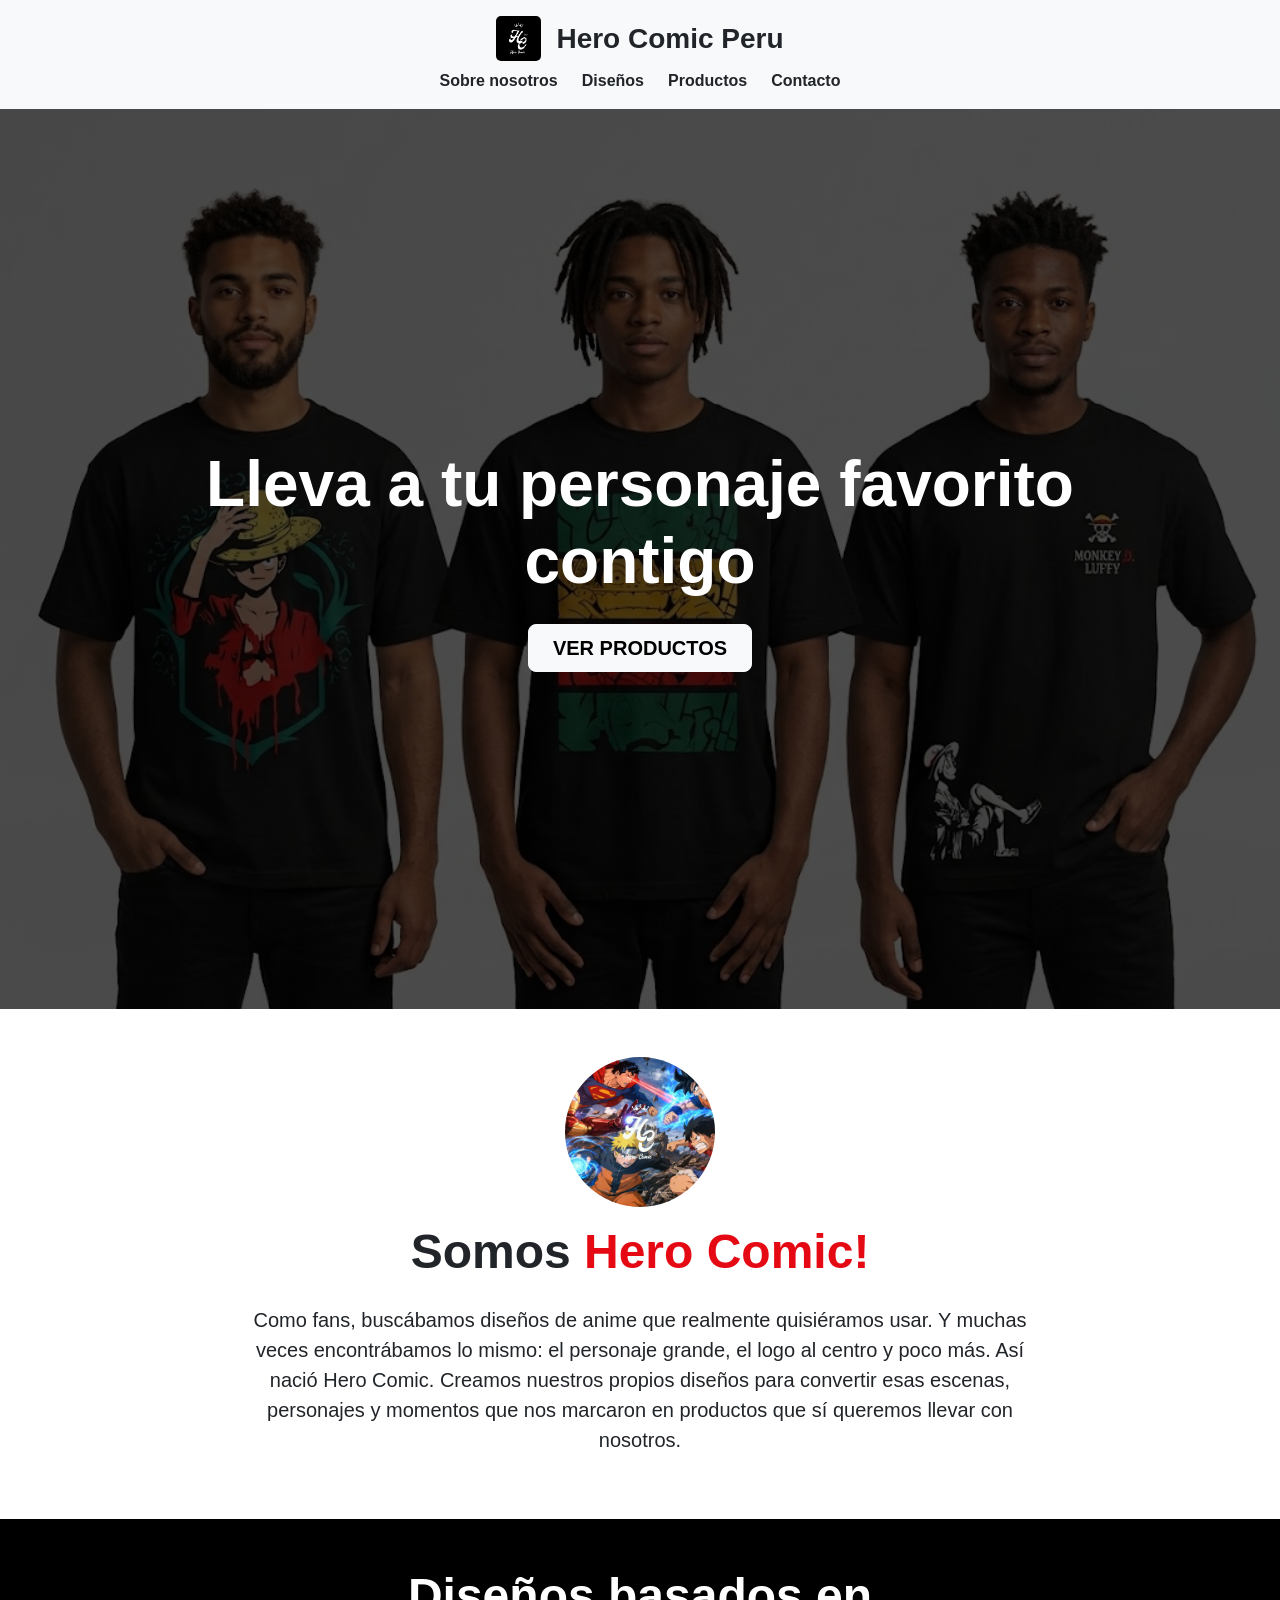
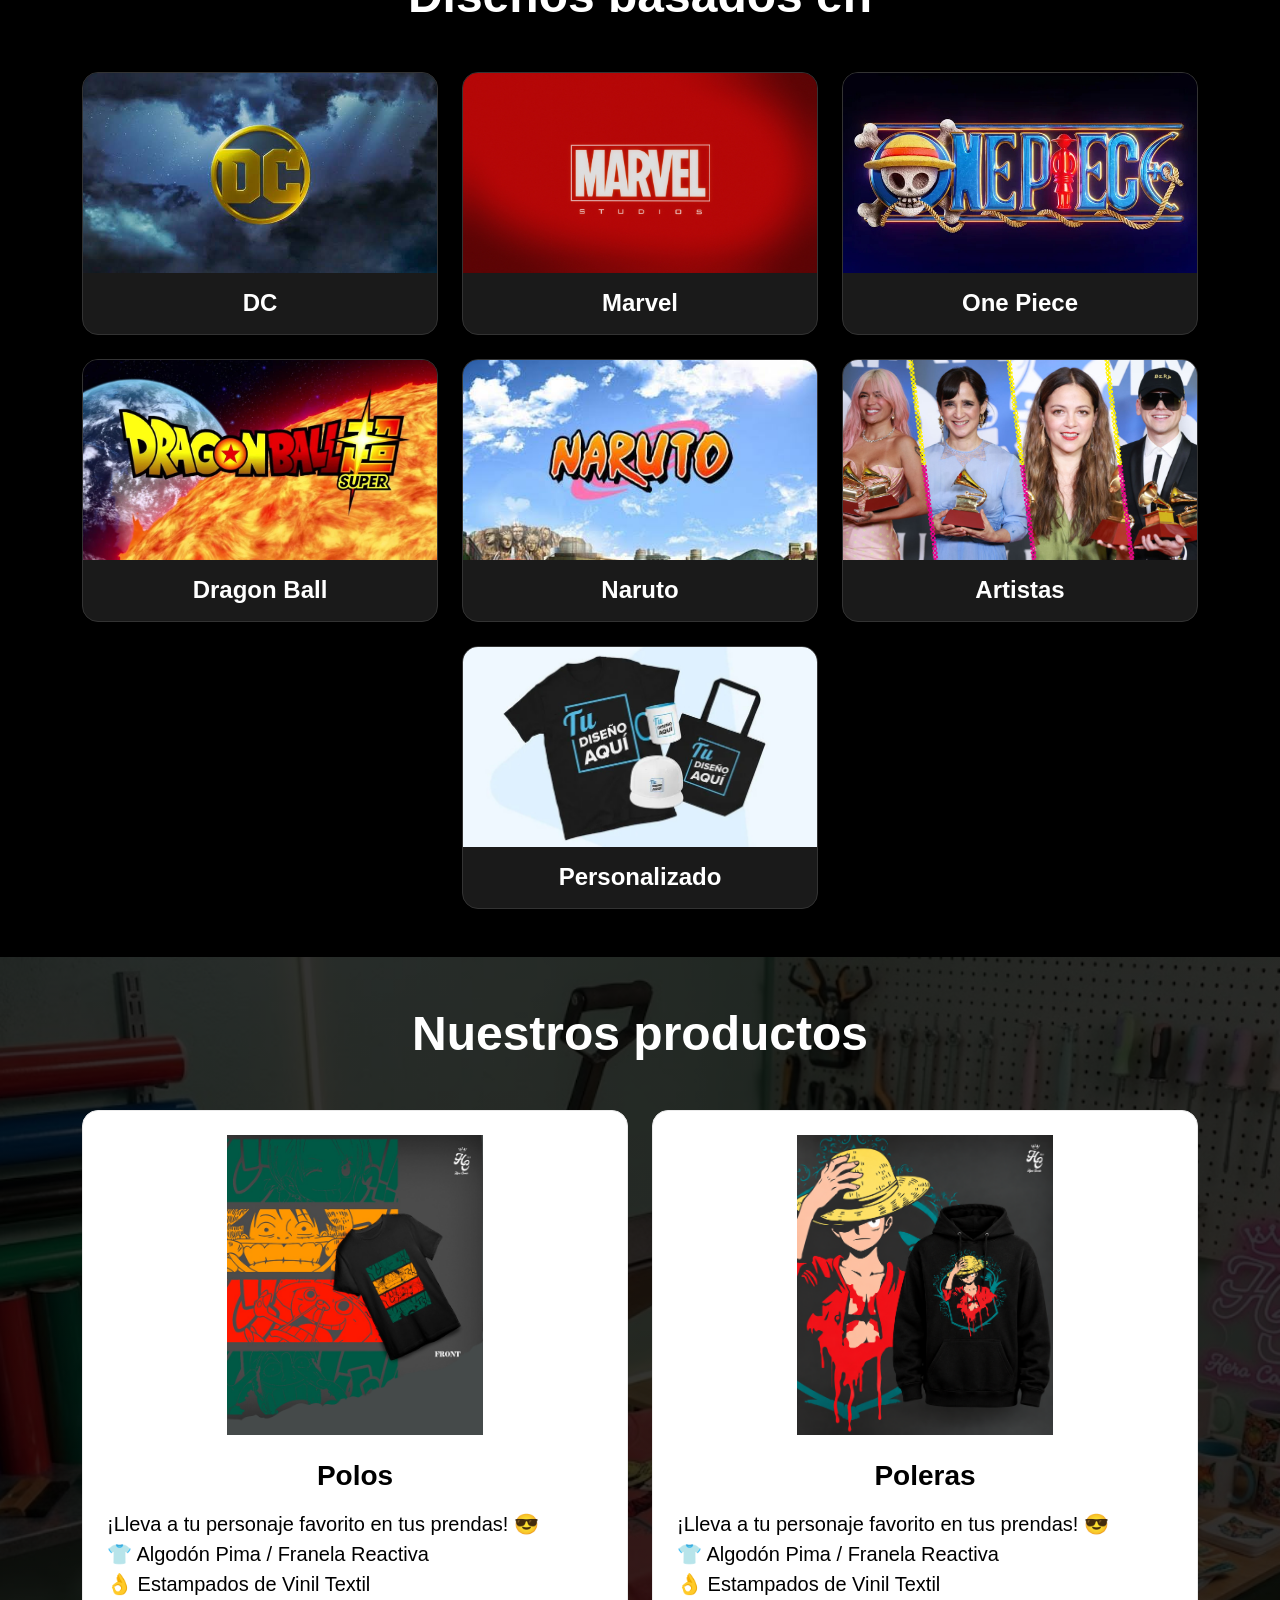
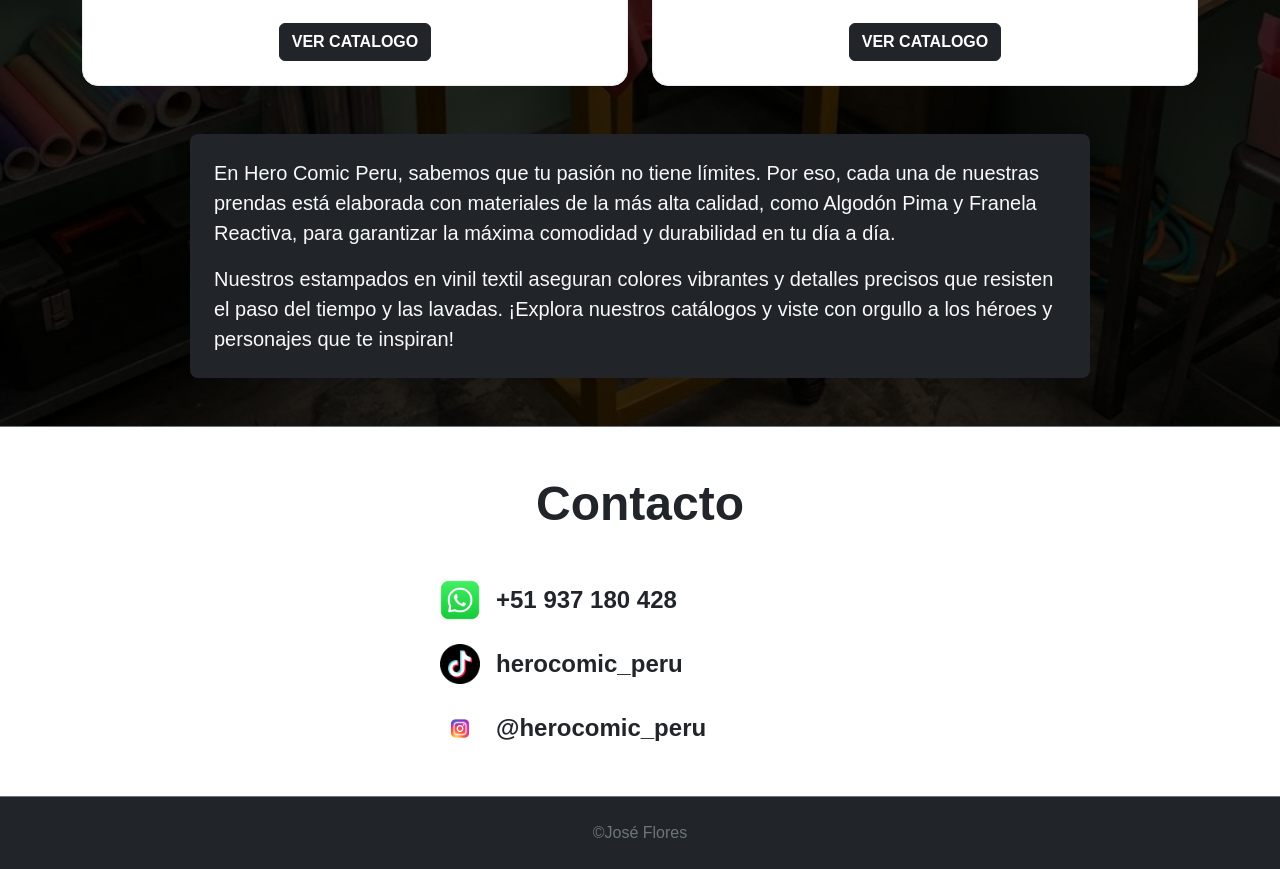
<file: Nueva carpeta (2)/index.html>
<!DOCTYPE html>
<html lang="es">
<head>
    <meta charset="UTF-8">
    <meta name="viewport" content="width=device-width, initial-scale=1.0">
    <title>Hero Comic Peru</title>
    <link href="https://cdn.jsdelivr.net/npm/bootstrap@5.3.3/dist/css/bootstrap.min.css" rel="stylesheet" integrity="sha384-QWTKZyjpPEjISv5WaRU9OFeRpok6YctnYmDr5pNlyT2bRjXh0JMhjY6hW+ALEwIH" crossorigin="anonymous">
    <link rel="stylesheet" href="index.css">
</head>
<body class="bg-white text-dark">
    
    <header class="bg-light text-dark py-3">
        <div class="container text-center">
            <div class="d-flex justify-content-center align-items-center mb-2">
                <img src="logos/hero.jpg" alt="Logo Hero Comic" style="height: 45px; width: auto; margin-right: 15px; border-radius: 5px;">
                <p class="logo h3 fw-bold mb-0">Hero Comic Peru</p>
            </div>
            
            <nav class="d-flex justify-content-center gap-4 flex-wrap mt-2">
                <a href="#sobre-nosotros" class="text-dark fw-bold text-decoration-none">Sobre nosotros</a>
                <a href="#marcas" class="text-dark fw-bold text-decoration-none">Diseños</a>
                <a href="#nuestrosproductos" class="text-dark fw-bold text-decoration-none">Productos</a>
                <a href="#contacto" class="text-dark fw-bold text-decoration-none">Contacto</a>
            </nav>
        </div>
    </header>

    <section id="hero" class="d-flex flex-column justify-content-center align-items-center text-center vh-100 text-white">
        <div class="container">
            <h1 class="display-3 fw-bold mb-4">Lleva a tu personaje favorito<br>contigo</h1>
            <button id="btnVerProductos" class="btn btn-light btn-lg fw-bold px-4 py-2">VER PRODUCTOS</button>
        </div>
    </section>

    <section id="sobre-nosotros" class="py-5 bg-white text-dark text-center">
        <div class="container">
            <img src="media/estoesherocomic.gif" alt="Hero Comic Animación" class="gif-container mb-3">
            <h2 class="display-5 fw-bold mb-4">Somos <span class="color-acento">Hero Comic!</span></h2>
            <p class="fs-5 mx-auto" style="max-width: 800px;">Como fans, buscábamos diseños de anime que realmente quisiéramos usar. Y muchas veces encontrábamos lo mismo: el personaje grande, el logo al centro y poco más. Así nació Hero Comic. Creamos nuestros propios diseños para convertir esas escenas, personajes y momentos que nos marcaron en productos que sí queremos llevar con nosotros.</p>
        </div>
    </section>

    <section id="marcas" class="py-5 bg-black text-white text-center">
        <div class="container">
            <h2 class="display-5 fw-bold mb-5">Diseños basados en</h2>
            
            <div class="row g-4 justify-content-center mb-4">
                <div class="col-md-6 col-lg-4">
                    <div class="marca-card overflow-hidden rounded-4">
                        <img src="logos/DC.jpg" alt="DC Comics" class="img-fluid w-100 object-fit-cover" style="height: 200px;">
                        <div class="p-3">
                            <h4 class="fw-bold mb-0">DC</h4>
                        </div>
                    </div>
                </div>
                <div class="col-md-6 col-lg-4">
                    <div class="marca-card overflow-hidden rounded-4">
                        <img src="logos/MARVEL.jpg" alt="Marvel" class="img-fluid w-100 object-fit-cover" style="height: 200px;">
                        <div class="p-3">
                            <h4 class="fw-bold mb-0">Marvel</h4>
                        </div>
                    </div>
                </div>
                <div class="col-md-6 col-lg-4">
                    <div class="marca-card overflow-hidden rounded-4">
                        <img src="logos/ONEPIECE.jpg" alt="One Piece" class="img-fluid w-100 object-fit-cover" style="height: 200px;">
                        <div class="p-3">
                            <h4 class="fw-bold mb-0">One Piece</h4>
                        </div>
                    </div>
                </div>
            </div>

            <div class="row g-4 justify-content-center mb-4">
                <div class="col-md-6 col-lg-4">
                    <div class="marca-card overflow-hidden rounded-4">
                        <img src="logos/DRAGONBAL.jpg" alt="Dragon Ball" class="img-fluid w-100 object-fit-cover" style="height: 200px;">
                        <div class="p-3">
                            <h4 class="fw-bold mb-0">Dragon Ball</h4>
                        </div>
                    </div>
                </div>
                <div class="col-md-6 col-lg-4">
                    <div class="marca-card overflow-hidden rounded-4">
                        <img src="logos/NARUTO.jpg" alt="Naruto" class="img-fluid w-100 object-fit-cover" style="height: 200px;">
                        <div class="p-3">
                            <h4 class="fw-bold mb-0">Naruto</h4>
                        </div>
                    </div>
                </div>
                <div class="col-md-6 col-lg-4">
                    <div class="marca-card overflow-hidden rounded-4">
                        <img src="logos/ARTISTAS.jpg" alt="Artistas" class="img-fluid w-100 object-fit-cover" style="height: 200px;">
                        <div class="p-3">
                            <h4 class="fw-bold mb-0">Artistas</h4>
                        </div>
                    </div>
                </div>
            </div>

            <div class="row g-4 justify-content-center">
                <div class="col-md-6 col-lg-4">
                    <div class="marca-card overflow-hidden rounded-4">
                        <img src="logos/PERSONALIZADO.jpg" alt="Personalizado" class="img-fluid w-100 object-fit-cover" style="height: 200px;">
                        <div class="p-3">
                            <h4 class="fw-bold mb-0">Personalizado</h4>
                        </div>
                    </div>
                </div>
            </div>
        </div>
    </section>

    <section id="nuestrosproductos" class="py-5 text-white">
        <div class="container text-center">
            <h2 class="display-5 fw-bold mb-5 text-white">Nuestros productos</h2>
            
            <div class="row g-4 justify-content-center mb-5">
                <div class="col-md-6">
                    <div class="carta p-4 h-100 d-flex flex-column align-items-center rounded-4">
                        <img src="media/camisetas.png" alt="Camisetas" class="img-fluid mb-4 w-100" style="height: 300px; object-fit: contain;">
                        <h3 class="fw-bold mb-3">Polos</h3>
                        <p class="text-start fs-5 w-100 mb-4">
                            ¡Lleva a tu personaje favorito en tus prendas! 😎<br>
                            👕 Algodón Pima / Franela Reactiva<br>
                            👌 Estampados de Vinil Textil
                        </p>
                        <button id="btnCatalogoPolos" class="btn btn-dark fw-bold mt-auto">VER CATALOGO</button>
                    </div>
                </div>
                <div class="col-md-6">
                    <div class="carta p-4 h-100 d-flex flex-column align-items-center rounded-4">
                        <img src="media/polera.png" alt="Poleras" class="img-fluid mb-4 w-100" style="height: 300px; object-fit: contain;">
                        <h3 class="fw-bold mb-3">Poleras</h3>
                        <p class="text-start fs-5 w-100 mb-4">
                            ¡Lleva a tu personaje favorito en tus prendas! 😎<br>
                            👕 Algodón Pima / Franela Reactiva<br>
                            👌 Estampados de Vinil Textil
                        </p>
                        <button id="btnCatalogoPoleras" class="btn btn-dark fw-bold mt-auto">VER CATALOGO</button>
                    </div>
                </div>
            </div>

            <div class="mx-auto text-start bg-dark p-4 rounded-3" style="max-width: 900px;">
                <p class="fs-5 text-light">En Hero Comic Peru, sabemos que tu pasión no tiene límites. Por eso, cada una de nuestras prendas está elaborada con materiales de la más alta calidad, como Algodón Pima y Franela Reactiva, para garantizar la máxima comodidad y durabilidad en tu día a día.</p>
                <p class="fs-5 text-light mb-0">Nuestros estampados en vinil textil aseguran colores vibrantes y detalles precisos que resisten el paso del tiempo y las lavadas. ¡Explora nuestros catálogos y viste con orgullo a los héroes y personajes que te inspiran!</p>
            </div>
        </div>
    </section>

    <section id="contacto" class="py-5 bg-white text-dark text-center border-top border-secondary">
        <div class="container">
            <h2 class="display-5 fw-bold mb-5">Contacto</h2>
            <div class="mx-auto text-start fs-4 d-flex flex-column gap-4" style="max-width: 400px;">
                
                <div class="d-flex align-items-center">
                    <img src="logos/wsp.webp" alt="WhatsApp" class="contacto-icono me-3">
                    <p class="mb-0 fw-bold">+51 937 180 428</p>
                </div>
                
                <div class="d-flex align-items-center">
                    <img src="logos/tiktok.png" alt="TikTok" class="contacto-icono me-3">
                    <p class="mb-0 fw-bold">herocomic_peru</p>
                </div>
                
                <div class="d-flex align-items-center">
                    <img src="logos/instagram.png" alt="Instagram" class="contacto-icono me-3">
                    <p class="mb-0 fw-bold">@herocomic_peru</p>
                </div>

            </div>
        </div>
    </section>

    <footer class="py-4 bg-dark text-white text-center border-top border-secondary">
        <div class="container">
            <p class="mb-0 text-secondary">&copy;José Flores</p>
            
            <audio autoplay loop>
                <source src="musica/002 - Main Menu.mp3" type="audio/mpeg">
            </audio>
        </div>
    </footer>

    <script src="INDEX.JS"></script>
</body>
</html>
</file>
<file: Nueva carpeta (2)/index.css>
* {
    box-sizing: border-box;
}

body {
    font-family: Arial, sans-serif;
    margin: 0;
}

.color-acento { 
    color: #e50914; 
}

#hero {
    background-image: linear-gradient(rgba(0, 0, 0, 0.7), rgba(0, 0, 0, 0.7)), url('media/presentacion.jpg');
    background-position: top center; 
    background-size: cover;
    background-repeat: no-repeat;
}

#nuestrosproductos {
    background-image: linear-gradient(rgba(0, 0, 0, 0.8), rgba(0, 0, 0, 0.8)), url('media/POLOS.jpeg');
    background-position: center; 
    background-size: cover;
    background-repeat: no-repeat;
}

.gif-container {
    width: 150px; 
    height: 150px;
    border-radius: 50%; 
    object-fit: cover; 
    margin: 0 auto;
    display: block;
}

.carta {
    background-color: #ffffff;
    border: 1px solid #eaeaea;
    color: #000000;
}

.marca-card {
    background-color: #1a1a1a;
    color: #ffffff;
    border: 1px solid #333;
}

.marca-card img {
    background-color: #000;
}

.contacto-icono {
    width: 40px;
    height: 40px;
    object-fit: contain;
}
</file>
